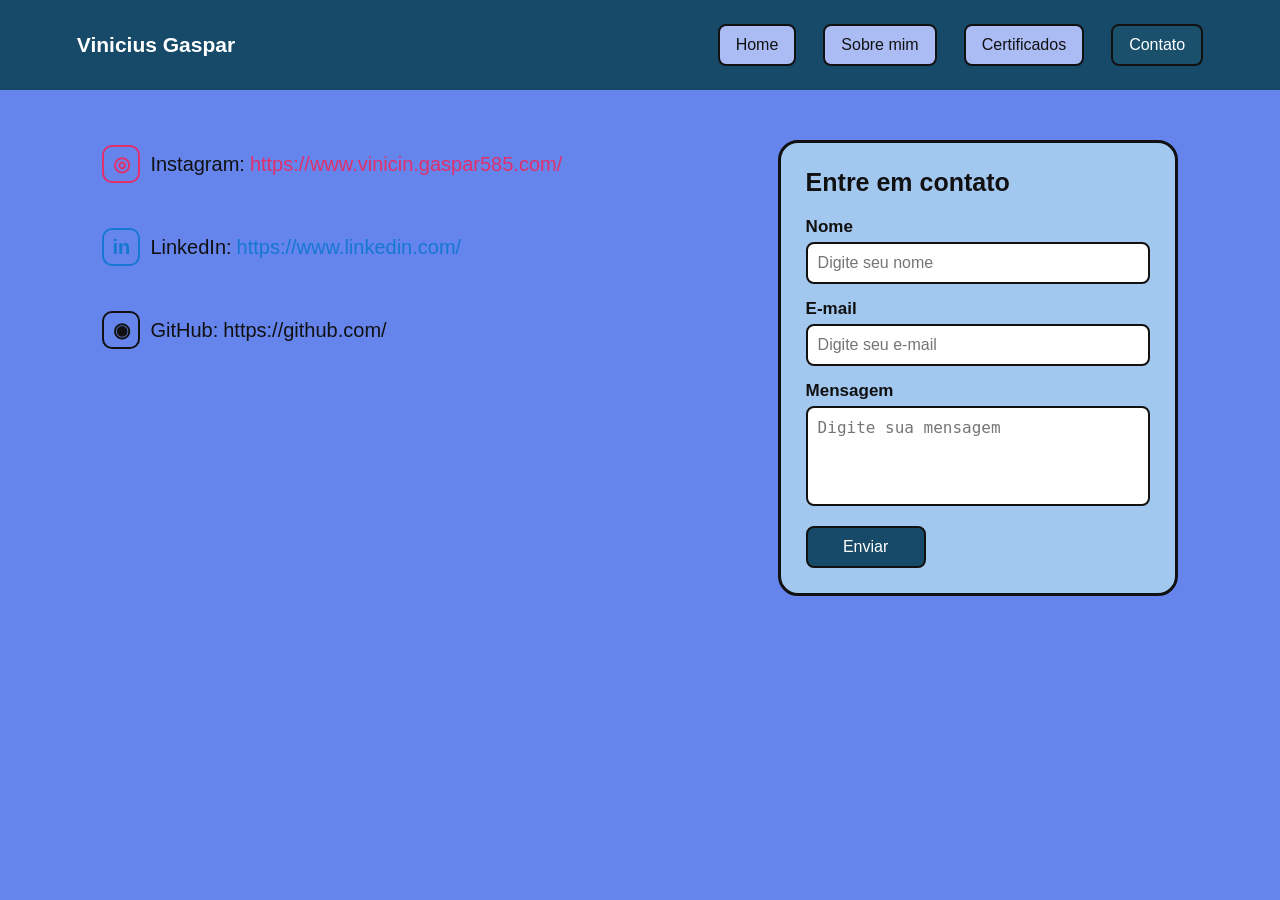
<file: contato.html>
<!DOCTYPE html>
<html lang="pt-BR">

<head>
    <meta charset="UTF-8">
    <meta name="viewport" content="width=device-width, initial-scale=1.0">
    <title>Sobre mim - Vinicius Gaspar</title>

    <link rel="stylesheet" href="style.css">
</head>

<body>

    <header>

        <div class="logo">
            <span>Vinicius Gaspar</span>
        </div>

        <nav>
        <a href="index.html">Home</a>
        <a href="sobre.html">Sobre mim</a>
        <a href="certificados.html">Certificados</a>
        <a href="contato.html" class="pagina-atual">Contato</a>
    </nav>

</header>

<main>

        <section class="contato">

            

            <div class="rede instagram">

                <div class="icone">
                    ◎
                </div>

                <span>Instagram:</span>

                <a href="https://www.instagram.com/" target="_blank">
                    https://www.vinicin.gaspar585.com/
                </a>

            </div>


            

            <div class="rede linkedin">

                <div class="icone">
                    in
                </div>

                <span>LinkedIn:</span>

                <a href="https://www.linkedin.com/" target="_blank">
                    https://www.linkedin.com/
                </a>

            </div>


           

            <div class="rede github">

                <div class="icone">
                    ◉
                </div>

                <span>GitHub:</span>

                <a href="https://github.com/" target="_blank">
                    https://github.com/
                </a>

            </div>

             <div class="formulario">
            
            <h2>Entre em contato</h2>

            <form>

                <label>Nome</label>
                <input type="text" placeholder="Digite seu nome">

                <label>E-mail</label>
                <input type="email" placeholder="Digite seu e-mail">

                <label>Mensagem</label>
                <textarea placeholder="Digite sua mensagem"></textarea>

                <button type="submit">Enviar</button>

            </form>

        </div>

    </section>

    </main>

</body>

</html>
</file>
<file: style.css>
* {
    margin: 0;
    padding: 0;
    box-sizing: border-box;
}

body {
    font-family: Arial, sans-serif;
    background-color: #6585ed;
    color: #111;
}




header {
    width: 100%;
    height: 90px;
    margin: 0;

    background-color: #174a68;

    border-radius: 0;

    display: flex;
    align-items: center;
    justify-content: space-between;

    padding: 0 6%;
}




.logo {
    display: flex;
    flex-direction: column;
    
    color: rgb(255, 255, 255);
    font-size: 21px;
    font-weight: bold;
}


nav {
    display: flex;
    gap: 15px;
}

nav a {
    background-color: #abbcf5;
    color: #111;
    text-decoration: none;

    padding: 10px 16px;
    border-radius: 8px;

    margin-left: 12px;

    border: 2px solid #111;

    transition: 0.2s;
}








nav a:hover {
    background-color: #1b506d;
    color: white;

    transform: translateY(-3px);

    box-shadow: 0 5px 10px rgba(0, 0, 0, 0.2);
}




nav a.pagina-atual {
    background-color: #1b506d;
    color: white;
}




.inicio {
    width: 100%;
    min-height: calc(100vh - 90px);

    background-color: #6585ed;

    display: flex;
    align-items: center;
    justify-content: center;

    gap: 90px;

    padding-right: 100px;
}




.foto {
    width: 450px;
    height: 450px;

    border: 3px solid #111;
    border-radius: 50%;

    overflow: hidden;
}

.foto img {
    width: 100%;
    height: 100%;

    border-radius: 50%;

    object-fit: cover;
    object-position: center;
}




.apresentacao h1 {
    font-size: 70px;
    line-height: 1.05;
    margin: 0;
}


.apresentacao {
    animation: aparecer 1s ease;
}

@keyframes aparecer {
    from {
        opacity: 0;
        transform: translateY(20px);
    }

    to {
        opacity: 1;
        transform: translateY(0);
    }
}

.apresentacao p {
    font-size: 20px;

    line-height: 1.5;

    margin-top: 30px;
}




.sobre {
    width: 90%;
    min-height: 600px;

    margin: 0 auto;

    background-color: #6585ed;

    border-radius: 0 0 20px 20px;

    position: relative;

    padding: 30px;
}




.home {
    position: absolute;

    top: 20px;
    right: 20px;

    text-decoration: none;

    background-color: #111;
    color: white;

    border: 2px solid #111;
    border-radius: 7px;

    padding: 7px;
}

.home:hover {
    background-color: white;
    color: #111;
}




.conteudo-sobre {
    position: relative;

    width: 100%;
    height: 500px;
}




.imagem-sobre {
    position: absolute;

    border: 3px solid #111;
    border-radius: 20px;

    overflow: hidden;
    transition: 0.3s;
}


.imagem-sobre:hover {
    transform: scale(1.05);

    box-shadow: 0 10px 20px rgba(0, 0, 0, 0.2);
}

.imagem-sobre img {
    width: 100%;
    height: 100%;

    object-fit: cover;
}




.imagem-1 {
    width: 300px;
    height: 210px;

    left: 0;
    top: 20px;
}

.imagem-2 {
    width: 300px;
    height: 210px;

    left: 320px;
    top: 0;
}

.imagem-3 {
    width: 300px;
    height: 210px;

    left: 100px;
    top: 240px;
}



.texto-sobre {
    position: absolute;

    left: 700px;
    top: 130px;

    width: 500px;

    font-size: 18px;
    line-height: 1.5;
}


.certificados {
    width: 100%;
    min-height: calc(100vh - 90px);

    background-color: #6585ed;

    position: relative;
}



.certificado {
    position: absolute;

    left: 11%;
    top: 20px;

    text-align: center;
}




.imagem-certificado {
    width: 390px;
    height: 500px;

    border: 7px solid #111;
    border-radius: 35px;

    overflow: hidden;

    background-color: rgb(60, 77, 124);

    display: flex;
    align-items: center;
    justify-content: center;
    transition: 0.3s;
}


.imagem-certificado:hover {
    transform: translateY(-8px);

    box-shadow: 0 10px 20px rgba(0, 0, 0, 0.2);
}

.imagem-certificado img {
    width: 100%;
    height: auto;

    object-fit: contain;
}




.nome-certificado {
    margin-top: 10px;

    font-size: 17px;

    line-height: 1.4;
}




.informacoes-certificado {
    position: absolute;

    left: 48%;
    top: 65px;

    width: 560px;

    font-size: 21px;

    line-height: 1.5;
}

.informacoes-certificado p {
    margin-bottom: 30px;
}


.contato {
    width: 100%;
    min-height: calc(100vh - 90px);

    background-color: #6585ed;

    padding-top: 55px;

    position: relative;
}




.rede {
    display: flex;
    align-items: center;

    margin-left: 8%;

    margin-bottom: 45px;

    font-size: 20px;
}




.icone {
    width: 38px;
    height: 38px;

    border: 2px solid #111;
    border-radius: 10px;

    display: flex;
    align-items: center;
    justify-content: center;

    margin-right: 10px;

    font-weight: bold;
}



.rede span {
    margin-right: 5px;
}




.rede a {
    text-decoration: none;

    font-size: 20px;
}


.formulario {
    position: absolute;

    right: 8%;
    top: 50px;

    width: 400px;

    background-color: rgb(163, 200, 240);

    border: 3px solid #111;
    border-radius: 20px;

    padding: 25px;
}

.formulario h2 {
    margin-top: 0;
    margin-bottom: 20px;

    font-size: 25px;
}

.formulario form {
    display: flex;
    flex-direction: column;
}

.formulario label {
    margin-bottom: 5px;

    font-size: 17px;
    font-weight: bold;
}

.formulario input,
.formulario textarea {
    width: 100%;

    box-sizing: border-box;

    padding: 10px;

    margin-bottom: 15px;

    border: 2px solid #111;
    border-radius: 8px;

    font-size: 16px;
}

.formulario textarea {
    height: 100px;

    resize: none;
}

.formulario button {
    width: 120px;

    padding: 10px;

    margin-top: 5px;

    background-color: #174a68;
    color: white;

    border: 2px solid #111;
    border-radius: 8px;

    font-size: 16px;
    cursor: pointer;
    transition: 0.2s;
}

.formulario button:hover {
    background-color: #1b506d;

    transform: translateY(-2px);

    box-shadow: 0 5px 10px rgba(0, 0, 0, 0.2);
}




.instagram .icone {
    border-color: #e1306c;
    color: #e1306c;
}

.instagram a {
    color: #e1306c;
}




.linkedin .icone {
    border-color: #1677d2;
    color: #1677d2;
}

.linkedin a {
    color: #1677d2;
}




.github .icone {
    border-color: #111;
    color: #111;
}

.github a {
    color: #111;
}


.formulario input:focus,
.formulario textarea:focus {
    outline: none;

    border-color: #174a68;

    box-shadow: 0 0 5px rgba(23, 74, 104, 0.4);
}
</file>
